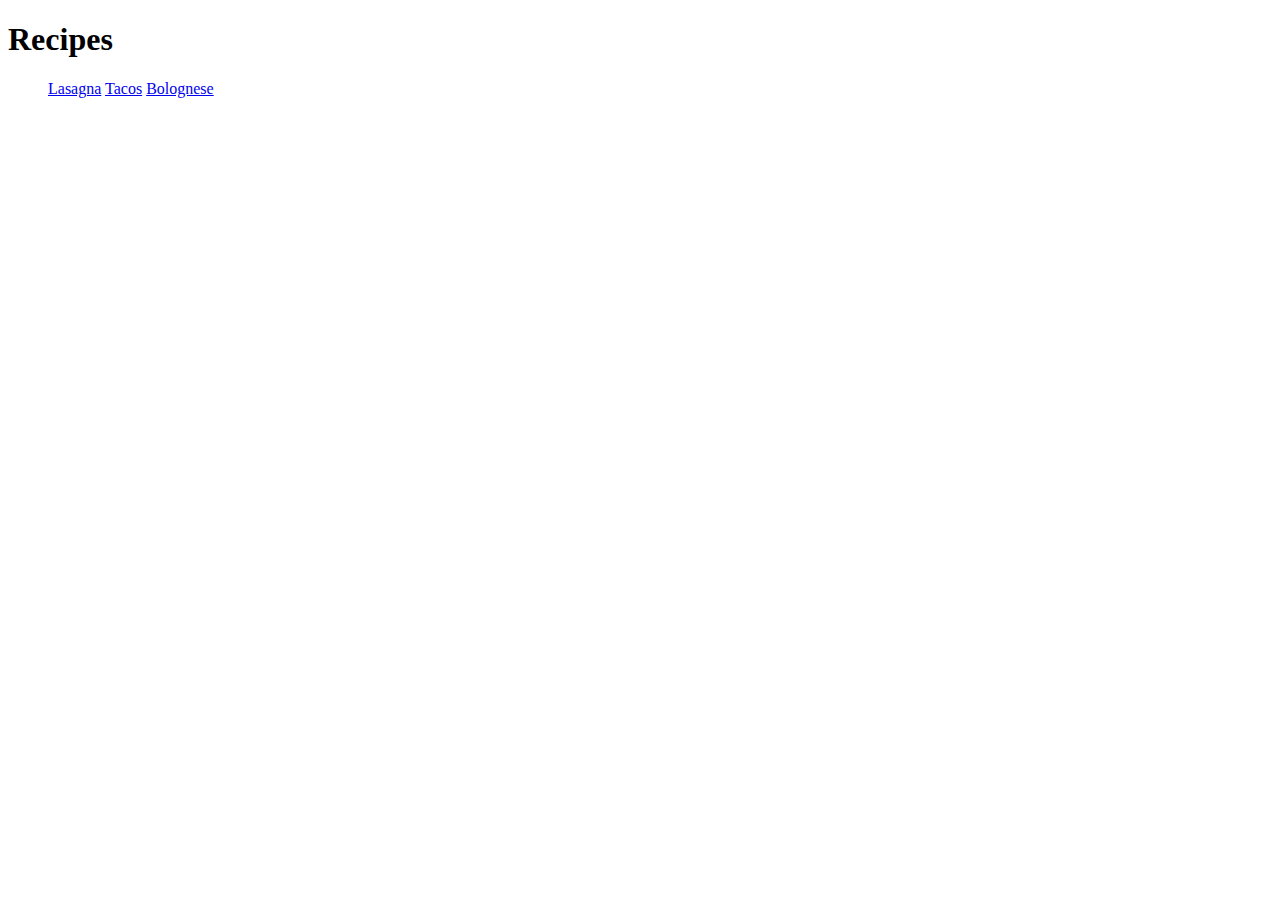
<file: odin-recipes-website/index.html>
<!DOCTYPE html>
<html lang="en">

<head>
    <meta charset="UTF-8">
    <meta http-equiv="X-UA-Compatible" content="IE=edge">
    <meta name="viewport" content="width=device-width, initial-scale=1.0">
    <title>Odin Recipes Website Project</title>
</head>

<body>
    <h1>Recipes</h1>
    <ul>
        <a href="./recipes/lasagna/lasagna.html">Lasagna</a>
        <a href="./recipes/tacos/tacos.html">Tacos</a>
        <a href="./recipes/bolognese/bolognese.html">Bolognese</a>
    </ul>
</body>

</html>
</file>
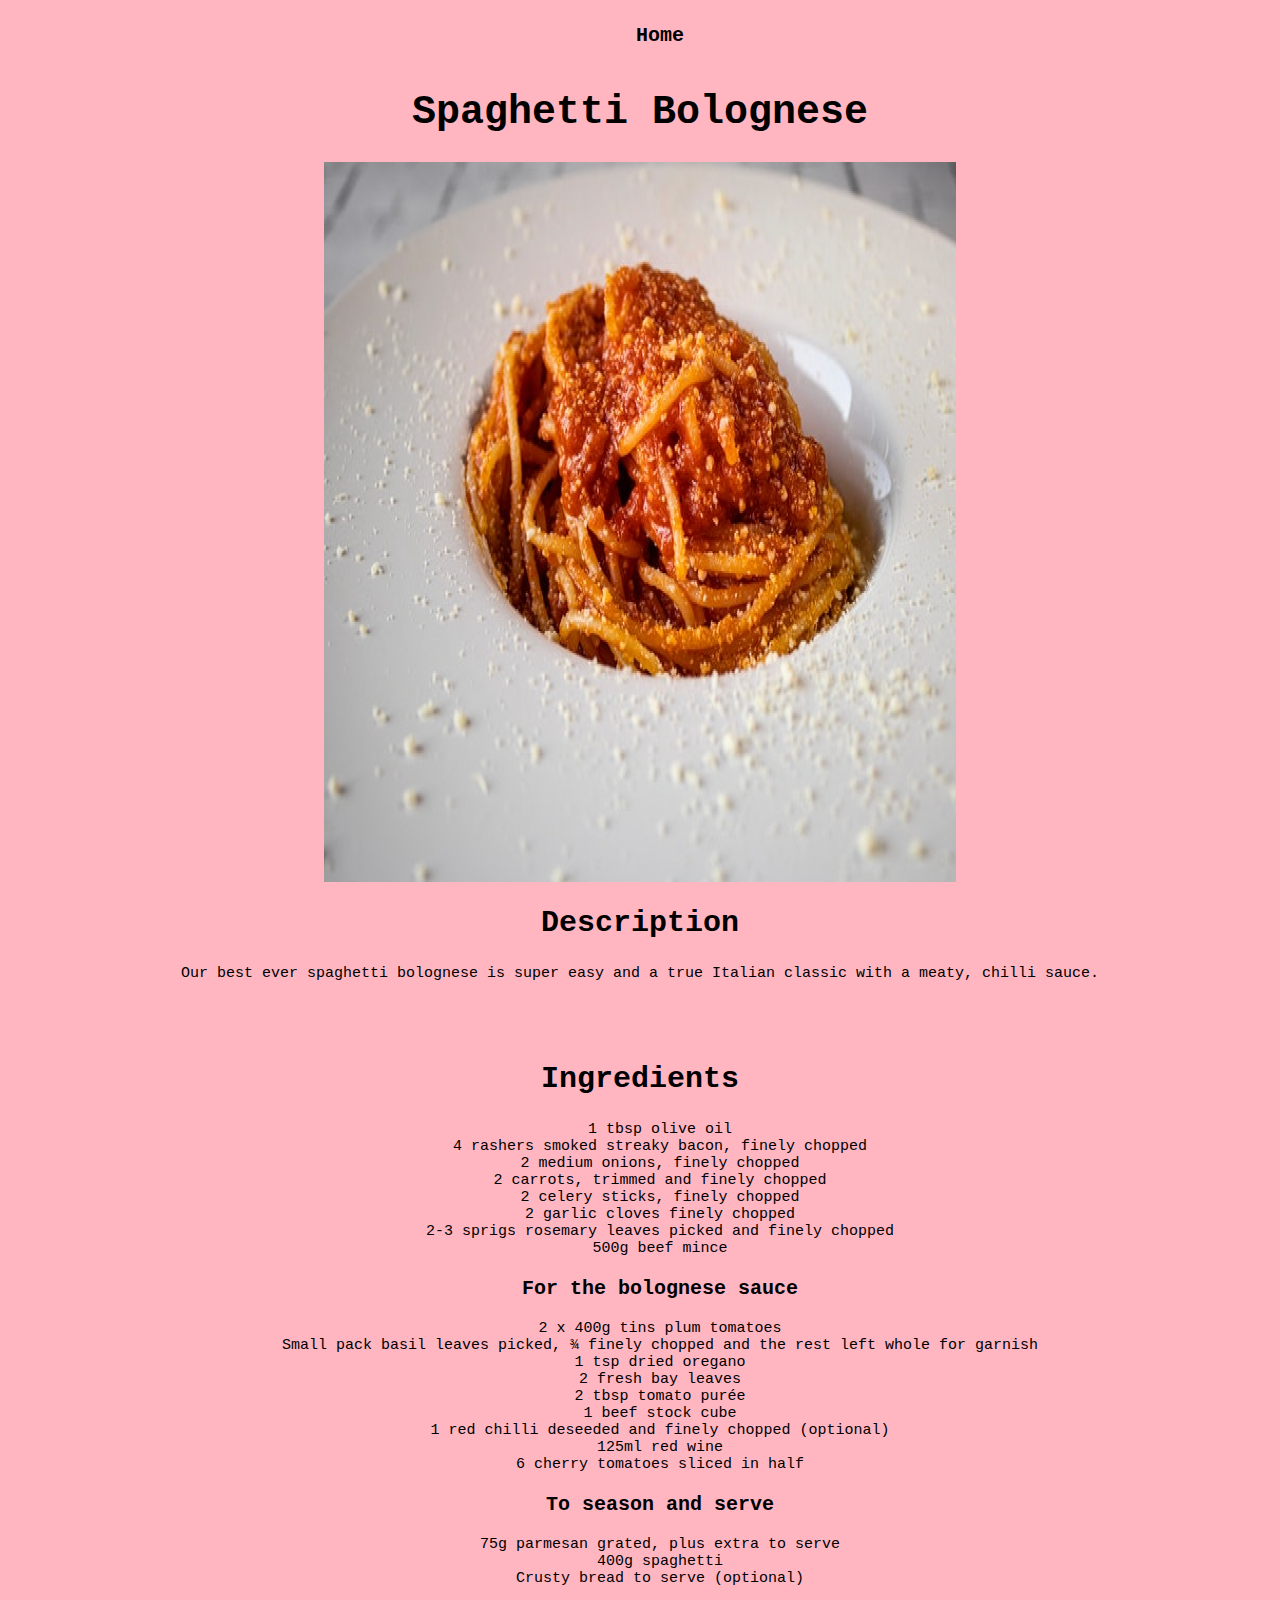
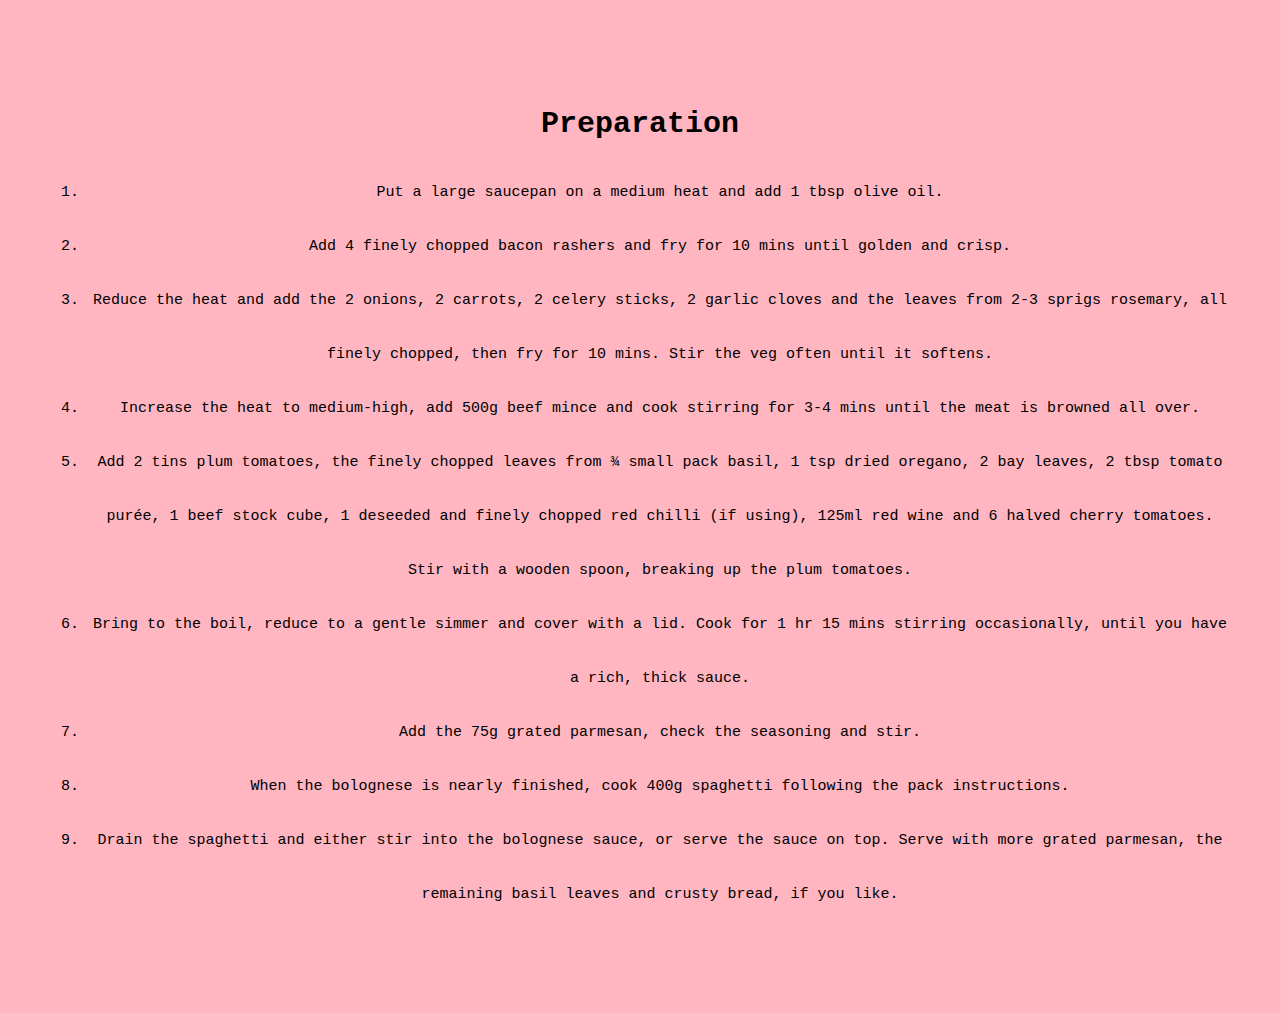
<file: odin-recipes-website/bolognese.html>
<!DOCTYPE html>
<html lang="en">

<head>
    <meta charset="UTF-8">
    <meta http-equiv="X-UA-Compatible" content="IE=edge">
    <meta name="viewport" content="width=device-width, initial-scale=1.0">
    <link rel="stylesheet" type="text/css" href="css/styles.css" />
    <title>Bolognese Recipe</title>
</head>

<body id="bolognese">
    <header>
        <navbar class="nav">
            <ul>
                <a href="index.html">Home</a>
            </ul>
        </navbar>
    </header>
    <main class="bolognese-main">
        <h1>Spaghetti Bolognese</h1>
        <img src="images/bolognese.jpeg" alt="bolognese" />
        <h2>Description</h2>
        <p>Our best ever spaghetti bolognese is super easy and a true Italian classic with a meaty, chilli sauce.</p>

        <div class="bolognese-ingredients">
            <h2>Ingredients</h2>
            <ul>
                <li>1 tbsp olive oil</li>
                <li>4 rashers smoked streaky bacon, finely chopped</li>
                <li>2 medium onions, finely chopped</li>
                <li>2 carrots, trimmed and finely chopped</li>
                <li>2 celery sticks, finely chopped</li>
                <li>2 garlic cloves finely chopped</li>
                <li>2-3 sprigs rosemary leaves picked and finely chopped</li>
                <li>500g beef mince</li>

                <h3>For the bolognese sauce</h3>
                <li>2 x 400g tins plum tomatoes</li>
                <li>Small pack basil leaves picked, ¾ finely chopped and the rest left whole for garnish</li>
                <li>1 tsp dried oregano</li>
                <li>2 fresh bay leaves</li>
                <li>2 tbsp tomato purée</li>
                <li>1 beef stock cube</li>
                <li>1 red chilli deseeded and finely chopped (optional)</li>
                <li>125ml red wine</li>
                <li>6 cherry tomatoes sliced in half</li>

                <h3>To season and serve</h3>
                <li>75g parmesan grated, plus extra to serve</li>
                <li>400g spaghetti</li>
                <li>Crusty bread to serve (optional)</li>
            </ul>
        </div>

        <div class="bolognese-preparation">
            <h2>Preparation</h2>
            <ol>
                <li>Put a large saucepan on a medium heat and add 1 tbsp olive oil.</li>
                <li>Add 4 finely chopped bacon rashers and fry for 10 mins until golden and crisp.</li>
                <li>Reduce the heat and add the 2 onions, 2 carrots, 2 celery sticks, 2 garlic cloves and the leaves
                    from
                    2-3
                    sprigs
                    rosemary, all finely chopped, then fry for 10 mins. Stir the veg often until it softens.</li>
                <li>Increase the heat to medium-high, add 500g beef mince and cook stirring for 3-4 mins until the meat
                    is
                    browned
                    all over.</li>
                <li>Add 2 tins plum tomatoes, the finely chopped leaves from ¾ small pack basil, 1 tsp dried oregano, 2
                    bay
                    leaves,
                    2 tbsp
                    tomato purée, 1 beef stock cube, 1 deseeded and finely chopped red chilli (if using), 125ml red wine
                    and
                    6
                    halved cherry
                    tomatoes. Stir with a wooden spoon, breaking up the plum tomatoes.</li>
                <li>Bring to the boil, reduce to a gentle simmer and cover with a lid. Cook for 1 hr 15 mins stirring
                    occasionally,
                    until
                    you have a rich, thick sauce.</li>
                <li>Add the 75g grated parmesan, check the seasoning and stir.</li>
                <li>When the bolognese is nearly finished, cook 400g spaghetti following the pack instructions.</li>
                <li>Drain the spaghetti and either stir into the bolognese sauce, or serve the sauce on top. Serve with
                    more
                    grated
                    parmesan, the remaining basil leaves and crusty bread, if you like.</li>
            </ol>
        </div>
    </main>
</body>

</html>
</file>
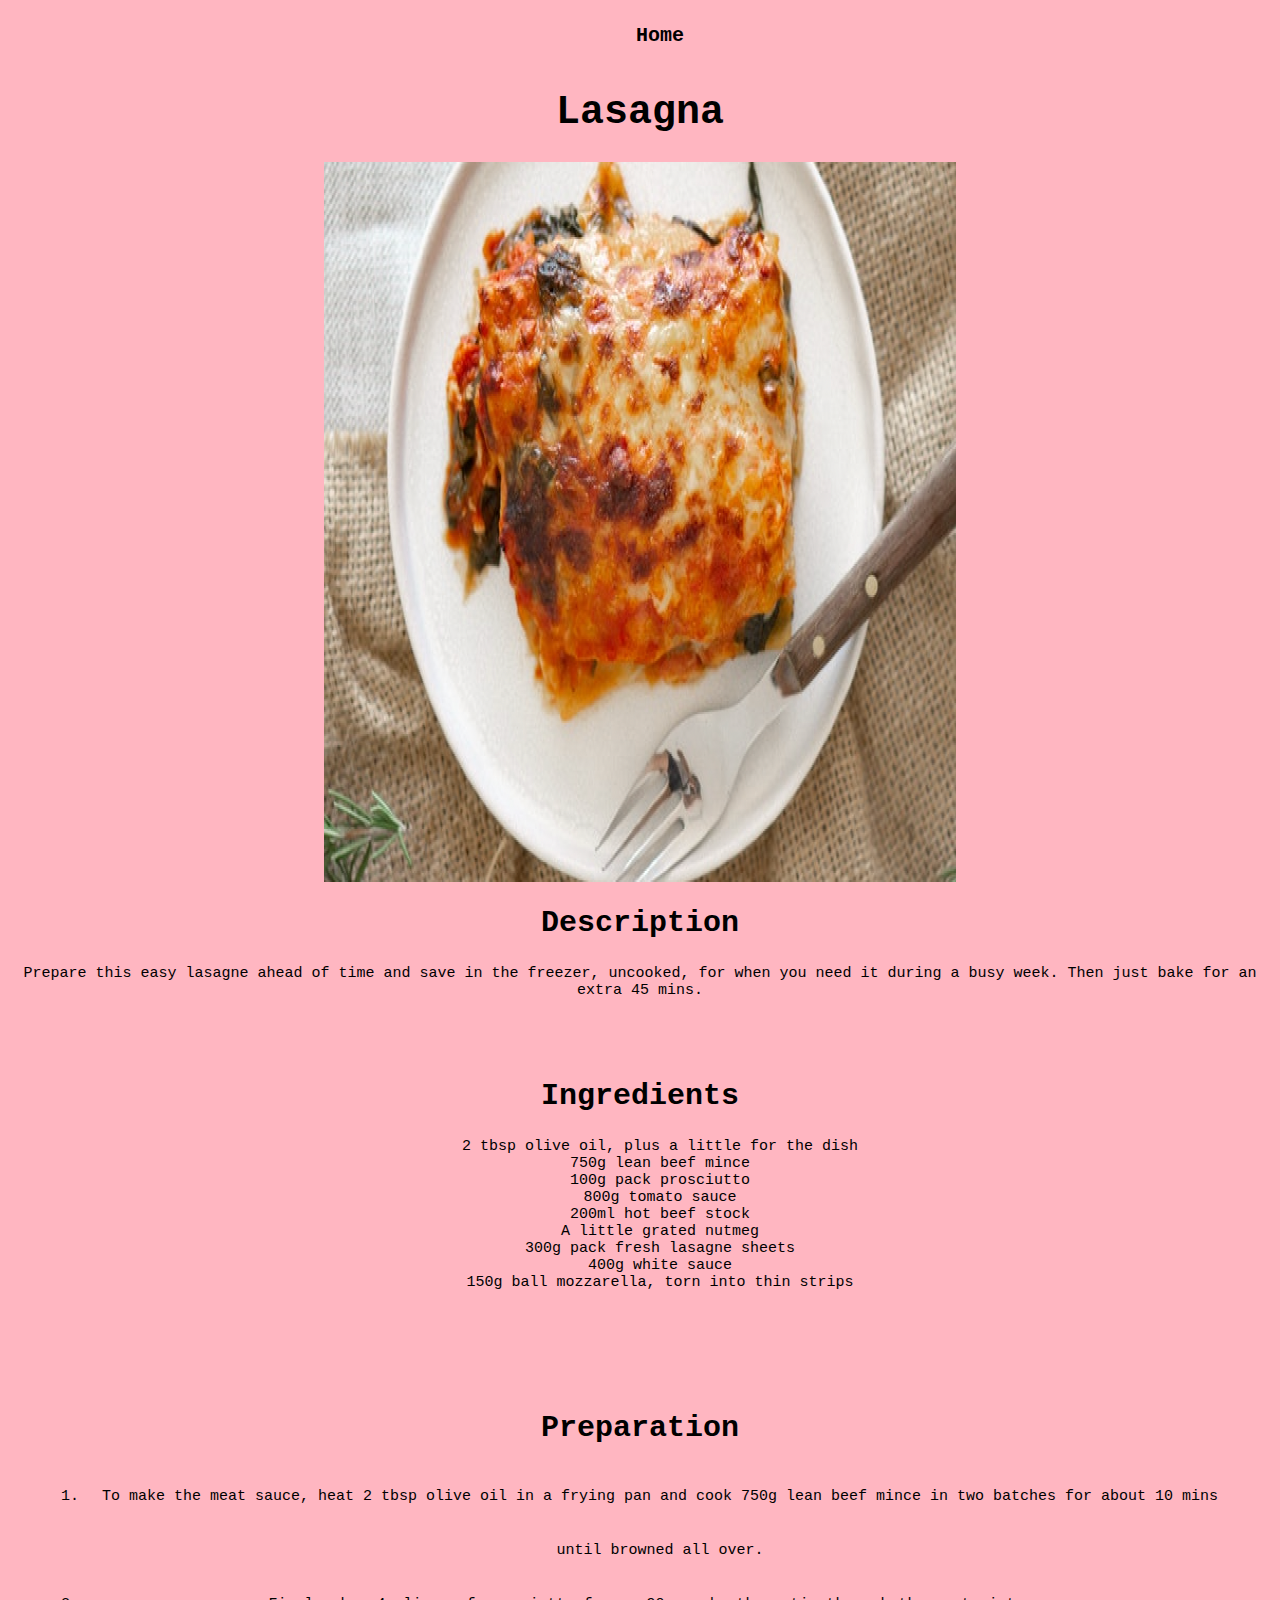
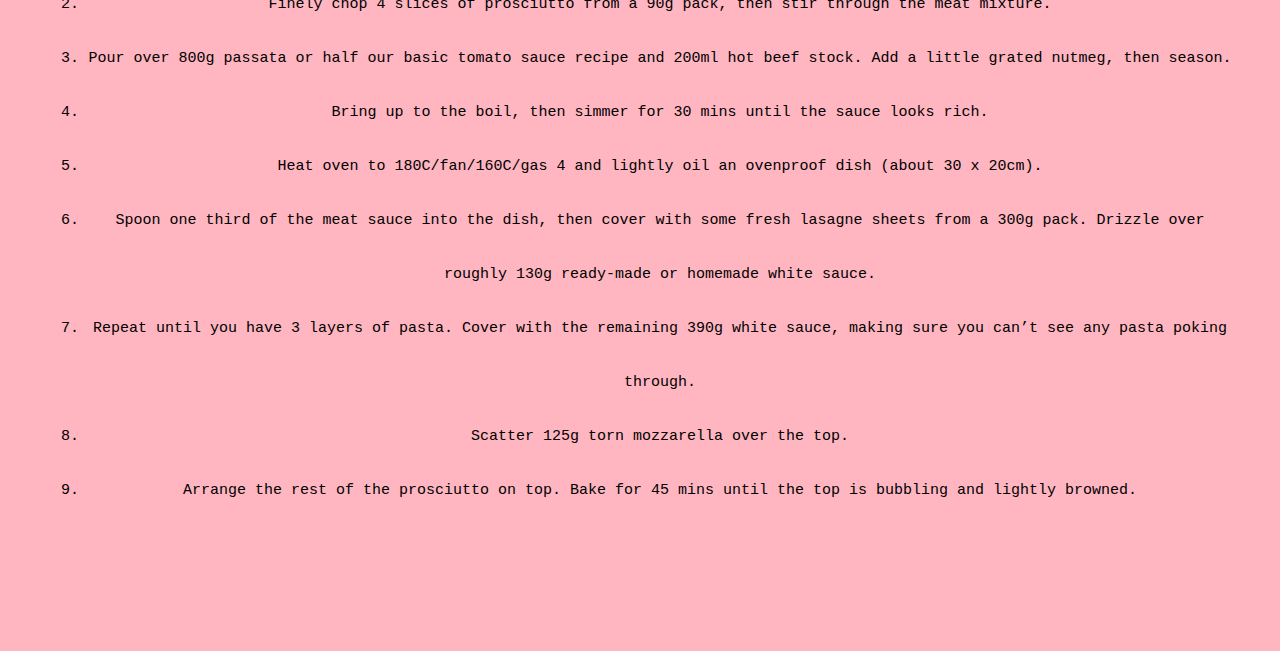
<file: odin-recipes-website/lasagna.html>
<!DOCTYPE html>
<html lang="en">

<head>
    <meta charset="UTF-8">
    <meta http-equiv="X-UA-Compatible" content="IE=edge">
    <meta name="viewport" content="width=device-width, initial-scale=1.0">
    <link rel="stylesheet" type="text/css" href="css/styles.css" />
    <title>Lasagna Recipe</title>
</head>

<body id="lasagna">
    <header>
        <navbar class="nav">
            <ul>
                <a href="index.html">Home</a>
            </ul>
        </navbar>
    </header>
    <main class="lasagna-main">
        <h1>Lasagna</h1>
        <img src="images/lasagna.jpeg" alt="lasagna" />
        <h2>Description</h2>
        <p>Prepare this easy lasagne ahead of time and save in the freezer, uncooked, for when you need it during a busy
            week.
            Then just bake for an extra 45 mins.
        </p>

        <div class="lasagna-ingredients">
            <h2>Ingredients</h2>
            <ul>
                <li>2 tbsp olive oil, plus a little for the dish</li>
                <li>750g lean beef mince</li>
                <li>100g pack prosciutto</li>
                <li>800g tomato sauce</li>
                <li>200ml hot beef stock</li>
                <li>A little grated nutmeg</li>
                <li>300g pack fresh lasagne sheets</li>
                <li>400g white sauce</li>
                <li>150g ball mozzarella, torn into thin strips</li>
            </ul>
        </div>


        <div class="lasagna-preparation">
            <h2>Preparation</h2>
            <ol>
                <li>To make the meat sauce, heat 2 tbsp olive oil in a frying pan and cook 750g lean beef mince in two
                    batches
                    for
                    about 10 mins until browned all over.</li>
                <li>Finely chop 4 slices of prosciutto from a 90g pack, then stir through the meat mixture.</li>
                <li>Pour over 800g passata or half our basic tomato sauce recipe and 200ml hot beef stock. Add a little
                    grated
                    nutmeg, then season.</li>
                <li>Bring up to the boil, then simmer for 30 mins until the sauce looks rich.</li>
                <li>Heat oven to 180C/fan/160C/gas 4 and lightly oil an ovenproof dish (about 30 x 20cm).</li>
                <li>Spoon one third of the meat sauce into the dish, then cover with some fresh lasagne sheets from a
                    300g
                    pack.
                    Drizzle
                    over roughly 130g ready-made or homemade white sauce.</li>
                <li>Repeat until you have 3 layers of pasta. Cover with the remaining 390g white sauce, making sure you
                    can’t
                    see
                    any pasta poking through.</li>
                <li>Scatter 125g torn mozzarella over the top.</li>
                <li>Arrange the rest of the prosciutto on top. Bake for 45 mins until the top is bubbling and lightly
                    browned.
                </li>
            </ol>
        </div>
    </main>
</body>

</html>
</file>
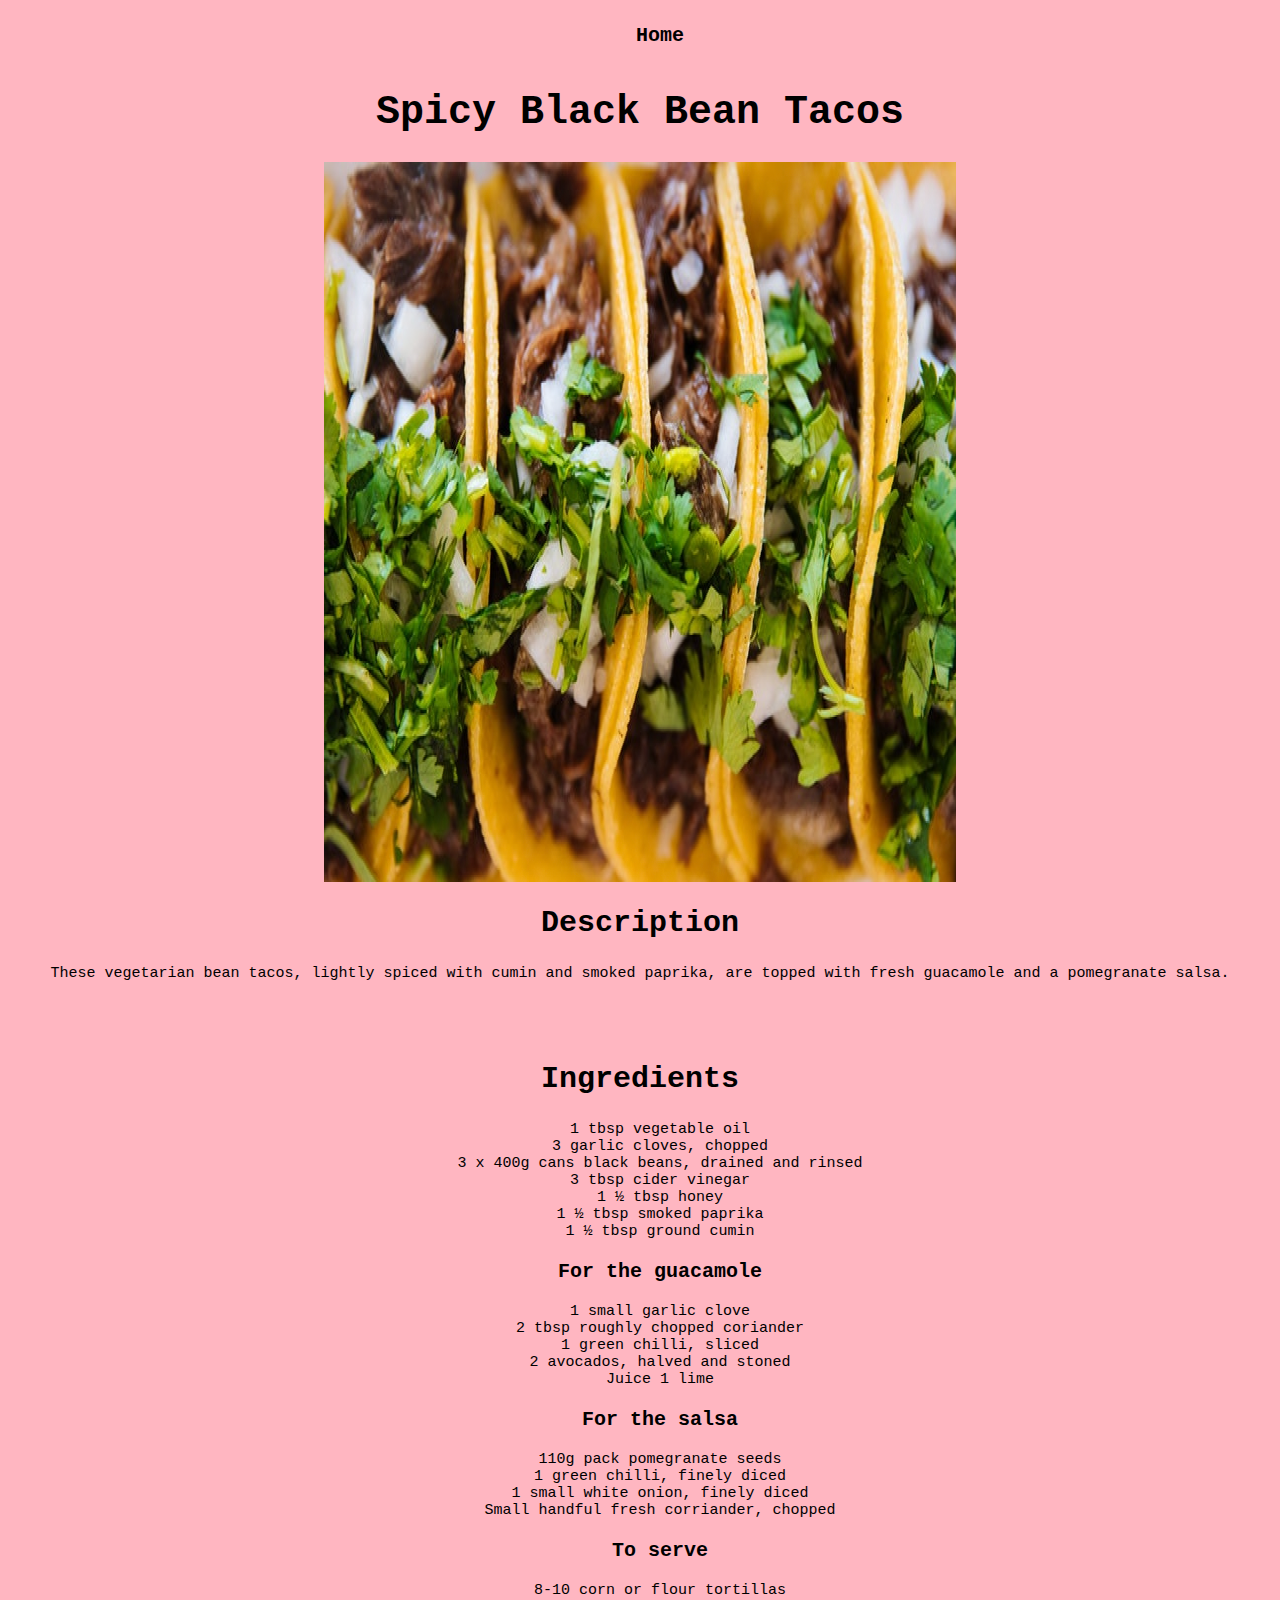
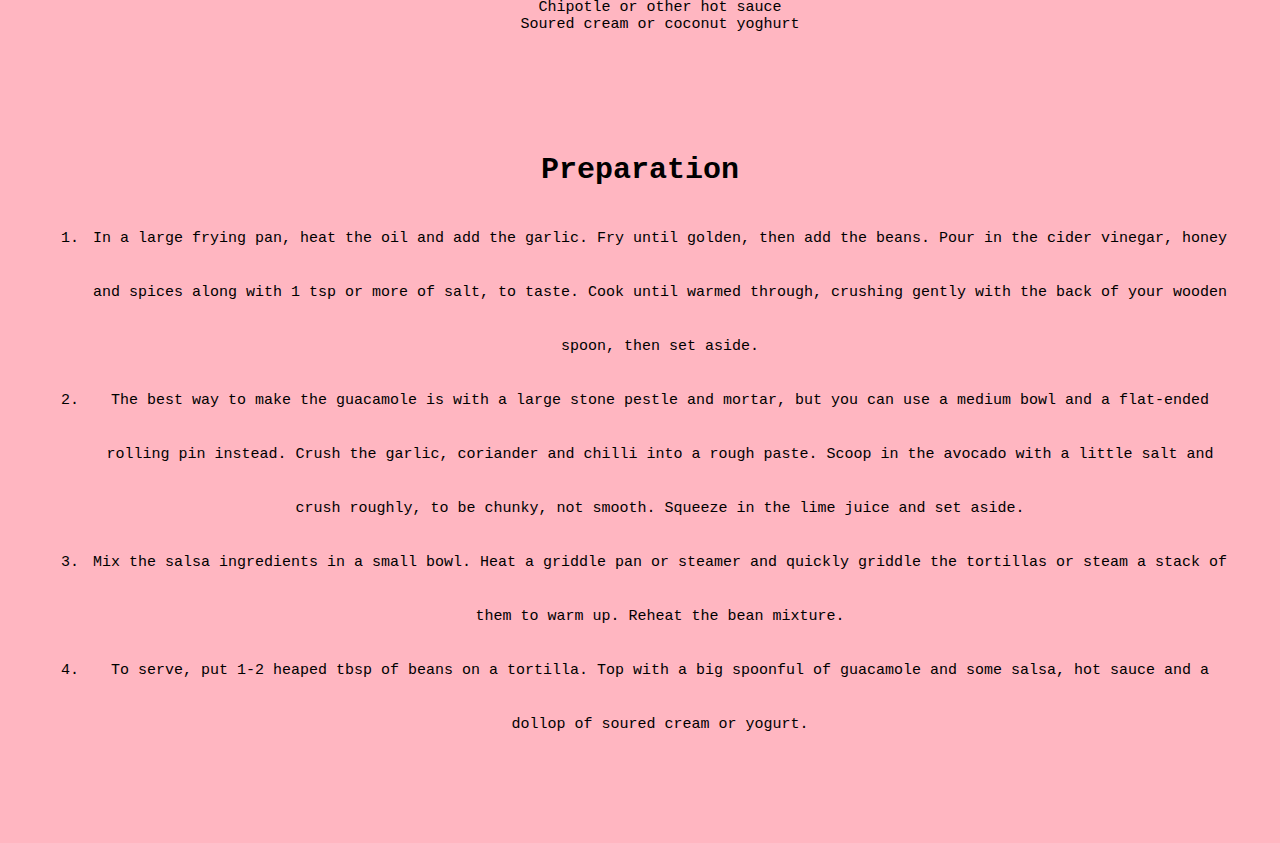
<file: odin-recipes-website/tacos.html>
<!DOCTYPE html>
<html lang="en">

<head>
    <meta charset="UTF-8">
    <meta http-equiv="X-UA-Compatible" content="IE=edge">
    <meta name="viewport" content="width=device-width, initial-scale=1.0">
    <link rel="stylesheet" type="text/css" href="css/styles.css" />
    <title>Tacos Recipe</title>
</head>

<body id="tacos">
    <header>
        <navbar class="nav">
            <ul>
                <a href="index.html">Home</a>
            </ul>
        </navbar>
    </header>
    <main class="tacos-main">
        <h1>Spicy Black Bean Tacos</h1>
        <img src="images/tacos.jpeg" alt="tacos" />
        <h2>Description</h2>
        <p>These vegetarian bean tacos, lightly spiced with cumin and smoked paprika, are topped with fresh guacamole
            and a
            pomegranate salsa.</p>

        <div class="tacos-ingredients">
            <h2>Ingredients</h2>
            <ul>
                <li>1 tbsp vegetable oil</li>
                <li>3 garlic cloves, chopped</li>
                <li>3 x 400g cans black beans, drained and rinsed</li>
                <li>3 tbsp cider vinegar</li>
                <li>1 ½ tbsp honey</li>
                <li>1 ½ tbsp smoked paprika</li>
                <li>1 ½ tbsp ground cumin</li>

                <h3>For the guacamole</h3>
                <li>1 small garlic clove</li>
                <li>2 tbsp roughly chopped coriander</li>
                <li>1 green chilli, sliced</li>
                <li>2 avocados, halved and stoned</li>
                <li>Juice 1 lime</li>

                <h3>For the salsa</h3>
                <li>110g pack pomegranate seeds</li>
                <li>1 green chilli, finely diced</li>
                <li>1 small white onion, finely diced</li>
                <li>Small handful fresh corriander, chopped</li>

                <h3>To serve</h3>
                <li>8-10 corn or flour tortillas</li>
                <li>Chipotle or other hot sauce</li>
                <li>Soured cream or coconut yoghurt</li>
            </ul>
        </div>

        <div class="tacos-preparation">
            <h2>Preparation</h2>
            <ol>
                <li>In a large frying pan, heat the oil and add the garlic. Fry until golden, then add the beans. Pour
                    in
                    the
                    cider
                    vinegar,
                    honey and spices along with 1 tsp or more of salt, to taste. Cook until warmed through, crushing
                    gently
                    with
                    the
                    back of
                    your wooden spoon, then set aside.</li>
                <li>The best way to make the guacamole is with a large stone pestle and mortar, but you can use a medium
                    bowl
                    and a
                    flat-ended rolling pin instead. Crush the garlic, coriander and chilli into a rough paste. Scoop in
                    the
                    avocado
                    with a
                    little salt and crush roughly, to be chunky, not smooth. Squeeze in the lime juice and set aside.
                </li>
                <li>Mix the salsa ingredients in a small bowl. Heat a griddle pan or steamer and quickly griddle the
                    tortillas
                    or
                    steam a
                    stack of them to warm up. Reheat the bean mixture.</li>
                <li>To serve, put 1-2 heaped tbsp of beans on a tortilla. Top with a big spoonful of guacamole and some
                    salsa,
                    hot
                    sauce and
                    a dollop of soured cream or yogurt.</li>
            </ol>
        </div>
    </main>
</body>

</html>
</file>
<file: odin-recipes-website/css/styles.css>
/* STYLE INDEX PAGE */

body#index {
  background-color: lightpink;
}

h1 {
  font-family: monospace;
  font-size: 40px;
  text-align: center;
}

.nav {
  display: flex;
  justify-content: center;
}

.nav a {
  color: black;
  font-family: monospace;
  font-size: 20px;
  font-weight: bold;
  margin: 20px;
  text-decoration: none;
}

/* STYLE BOLOGNESE PAGE */
body#bolognese {
  background-color: lightpink;
}

.bolognese-main {
  font-family: monospace;
  text-align: center;
  font-size: 15px;
}

.bolognese-main img {
  height: 80vh;
  display: block;
  margin-left: auto;
  margin-right: auto;
  width: 50%;
}

.bolognese-main h2 {
  font-size: 30px;
}

.bolognese-main h3 {
  font-size: 20px;
}

.bolognese-ingredients {
  padding: 40px;
}

.bolognese-ingredients ul {
  list-style: none;
}

.bolognese-preparation {
  padding: 40px;
}

.bolognese-preparation ol {
  line-height: 6vh;
}

/* STYLE LASAGNA PAGE */
body#lasagna {
  background-color: lightpink;
}

.lasagna-main {
  font-family: monospace;
  text-align: center;
  font-size: 15px;
}

.lasagna-main img {
  height: 80vh;
  display: block;
  margin-left: auto;
  margin-right: auto;
  width: 50%;
}

.lasagna-main h2 {
  font-size: 30px;
}

.lasagna-main h3 {
  font-size: 20px;
}

.lasagna-ingredients {
  padding: 40px;
}

.lasagna-ingredients ul {
  list-style: none;
}

.lasagna-preparation {
  padding: 40px;
}

.lasagna-preparation ol {
  line-height: 6vh;
}

/* STYLE TACOS PAGE */
body#tacos {
  background-color: lightpink;
}

.tacos-main {
  font-family: monospace;
  text-align: center;
  font-size: 15px;
}

.tacos-main img {
  height: 80vh;
  display: block;
  margin-left: auto;
  margin-right: auto;
  width: 50%;
}

.tacos-main h2 {
  font-size: 30px;
}

.tacos-main h3 {
  font-size: 20px;
}

.tacos-ingredients {
  padding: 40px;
}

.tacos-ingredients ul {
  list-style: none;
}

.tacos-preparation {
  padding: 40px;
}

.tacos-preparation ol {
  line-height: 6vh;
}
</file>
